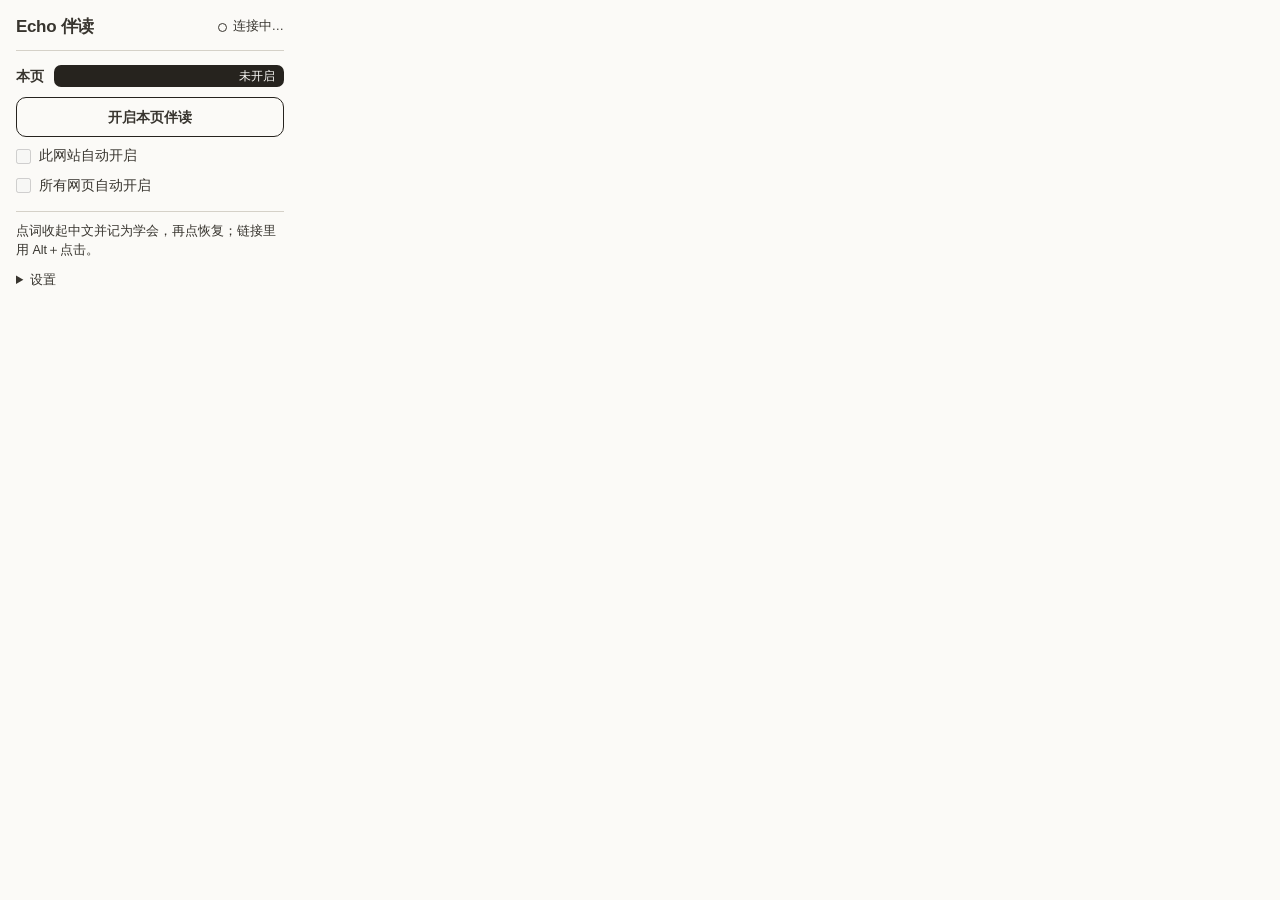
<file: b-Code-Reader/extension/popup.html>
<!doctype html><html lang="zh-CN"><meta charset="utf-8">
<title>Echo 伴读</title><link rel="stylesheet" href="popup.css">
<body>
<header><h1>Echo 伴读</h1><p id="status" role="status" data-state="wait">连接中…</p></header>
<p id="offline" class="note" role="status"></p>

<section id="web">
  <h2><span>本页</span><i id="web-state">未开启</i></h2>
  <button id="toggle" class="primary">开启本页伴读</button>
  <label class="row"><input type="checkbox" id="site" disabled>此网站自动开启</label>
  <label class="row"><input type="checkbox" id="auto" disabled>所有网页自动开启</label>
  <p id="detail" class="note" role="status"></p>
</section>

<section id="yt" hidden>
  <h2><span>YouTube 字幕</span><i id="yt-state"></i></h2>
  <label class="row"><input id="enabled" type="checkbox" disabled>字幕伴读</label>
  <p id="caption" lang="en" role="status">正在读取…</p>
  <p id="mode" class="note" role="status"></p>
  <button id="refresh">重新读取字幕</button>
</section>

<p class="note hint">点词收起中文并记为学会，再点恢复；链接里用 Alt＋点击。</p>

<details>
  <summary>设置</summary>
  <label class="field">字幕提前处理<select id="lead" disabled><option value="6">6 帧</option><option value="12">12 帧</option><option value="24">24 帧</option><option value="48">48 帧</option></select></label>
  <label class="field">主机地址<input id="connection-url" type="url" placeholder="http://192.168.1.20:8040" spellcheck="false"></label>
  <label class="field">访问密钥<input id="connection-key" type="password" autocomplete="off" placeholder="本机连接可留空"></label>
  <button id="connection-save">保存并连接</button>
  <p id="connection-message" class="note" role="status"></p>
  <a id="connection-open" href="http://127.0.0.1:8040" target="_blank" rel="noreferrer">打开本机 Echo</a>
</details>
<script src="connection.js"></script><script src="connection-settings.js"></script>
<script src="popup.js"></script><script src="youtube-popup.js"></script></body></html>
</file>
<file: b-Code-Reader/extension/popup.css>
/* 令牌取自 OneHistory 视觉识别（2026-031-OneHistorySite/z-OneHistoryID），不引入新颜色。块用圆角，线用直线，不用投影。 */
:root {
  --canvas: #FBFAF7; --surface: #F3F1EC; --text: #38352F; --ink: #26231E; --on-ink: #FBFAF7; --accent: #7F5E0F;
  --hairline-2: #D5D1C8;
  --r-ctl: 10px; --r-bar: 7px; --r-sm: 5px;
  --font: "Noto Sans SC", "Segoe UI", "Microsoft YaHei", sans-serif;
  /* 英文西文字体打头：中文字体把 ’ 排成全角 */
  --font-en: "Segoe UI", "Noto Sans SC", "Microsoft YaHei", sans-serif;
  color-scheme: light;
}
@media (prefers-color-scheme: dark) {
  :root {
    --canvas: #121414; --surface: #1D201F; --text: #DAD7CE; --ink: #E2DAC6; --on-ink: #121414; --accent: #D9A441;
    --hairline-2: #343736;
    color-scheme: dark;
  }
}
* { box-sizing: border-box; }
body { width: 300px; margin: 0; padding: 14px 16px 16px; background: var(--canvas); color: var(--text); font: 14px/1.55 var(--font); }
button, input, select { font: inherit; color: inherit; }
:focus-visible { outline: 2px solid var(--accent); outline-offset: 2px; border-radius: var(--r-sm); }
[hidden] { display: none !important; }

header { display: flex; align-items: center; justify-content: space-between; gap: 10px; padding-bottom: 10px; border-bottom: 1px solid var(--hairline-2); }
h1 { flex: none; margin: 0; font-size: 17px; font-weight: 650; letter-spacing: -.02em; }
#status { display: flex; align-items: center; gap: 6px; min-width: 0; margin: 0; font-size: 12.5px; white-space: nowrap; overflow: hidden; text-overflow: ellipsis; }
#status::before { content: ""; flex: none; width: 7px; height: 7px; border-radius: 50%; border: 1.5px solid var(--text); }
#status[data-state="ok"]::before { background: var(--accent); border-color: var(--accent); }
#status[data-state="error"]::before { background: var(--ink); border-color: var(--ink); }

/* 段标题 + 墨色条：网页与字幕两段同时只显示一段，每屏一个墨色块 */
section { margin-top: 14px; }
h2 { display: flex; align-items: center; gap: 10px; margin: 0 0 10px; font-size: 14px; font-weight: 650; line-height: 22px; }
h2 i { flex: 1; height: 22px; padding: 0 9px; border-radius: var(--r-bar); background: var(--ink); color: var(--on-ink);
  font: 500 12px/22px var(--font); font-style: normal; text-align: right; white-space: nowrap; overflow: hidden; }

button { display: block; width: 100%; height: 36px; margin-top: 10px; padding: 0 12px; cursor: pointer;
  background: transparent; border: 1px solid var(--ink); border-radius: var(--r-ctl); transition: background .2s, color .2s; }
button:hover:not(:disabled) { background: var(--ink); color: var(--on-ink); }
button.primary { margin-top: 0; height: 40px; font-weight: 600; }
button:disabled { opacity: .45; cursor: default; }

.row { display: flex; align-items: center; gap: 8px; margin-top: 8px; cursor: pointer; }
input[type=checkbox] { width: 15px; height: 15px; margin: 0; accent-color: var(--ink); }
.note { margin: 8px 0 0; font-size: 12.5px; overflow-wrap: anywhere; }
.note:empty { display: none; }
.hint { margin-top: 14px; padding-top: 10px; border-top: 1px solid var(--hairline-2); }

#caption { margin: 10px 0 0; padding: 8px 10px; min-height: 40px; background: var(--surface); border-radius: var(--r-ctl);
  font: 13.5px/1.5 var(--font-en); white-space: pre-wrap; overflow-wrap: anywhere; }

details { margin-top: 10px; }
summary { cursor: pointer; font-size: 13px; }
.field { display: block; margin-top: 10px; font-size: 12.5px; }
.field input, .field select { display: block; width: 100%; height: 34px; margin-top: 4px; padding: 0 9px;
  background: var(--surface); border: 1px solid var(--hairline-2); border-radius: var(--r-ctl); }
.field input:focus, .field select:focus { outline: none; background: var(--canvas); border-color: var(--ink); }
a { display: inline-block; margin-top: 10px; font-size: 12.5px; color: var(--accent); }
</file>
